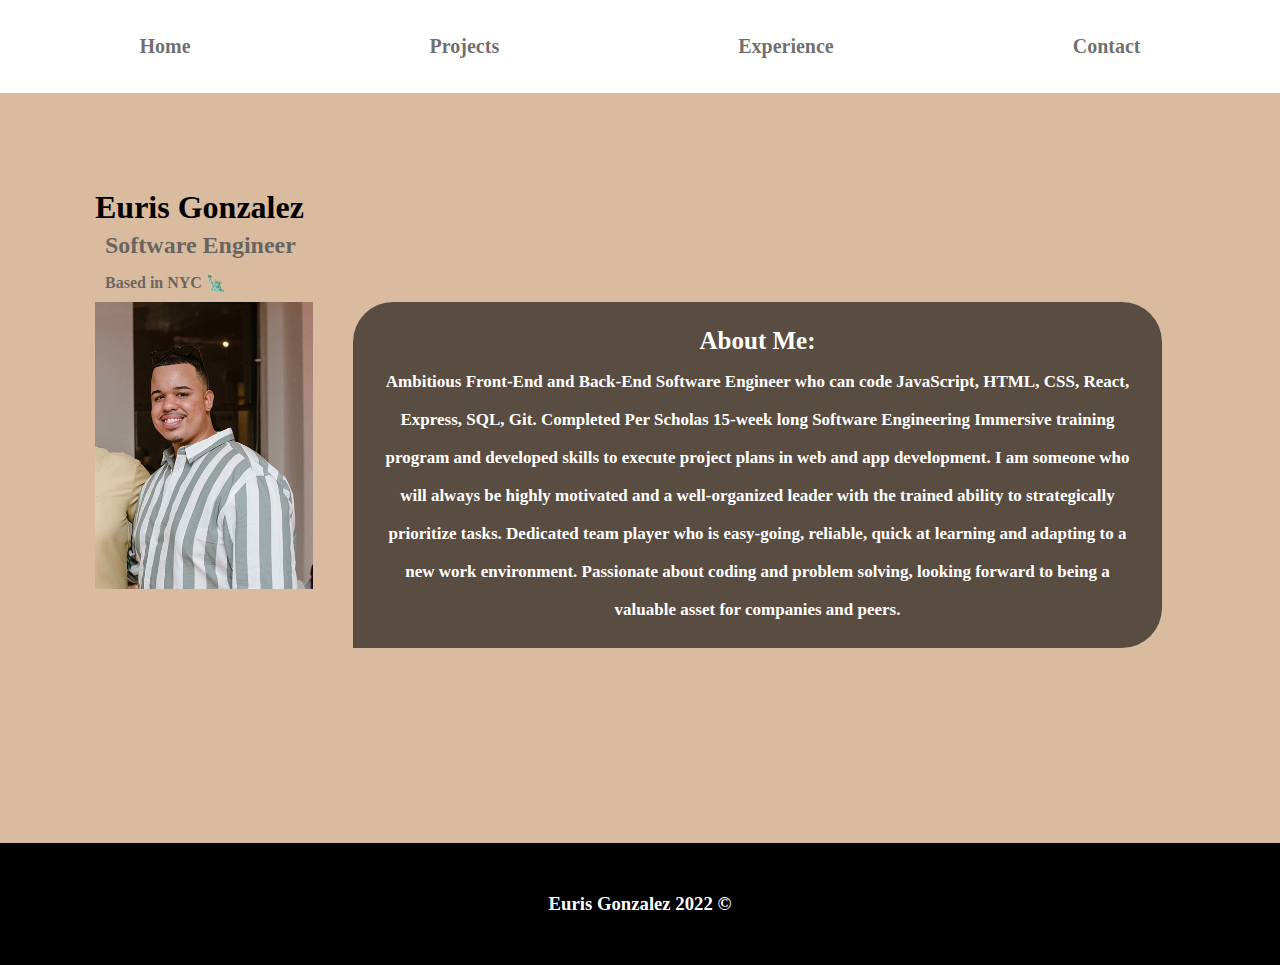
<file: index.html>
<!DOCTYPE html>

<html>
    <head>
        <meta charset="utf-8">
        <meta http-equiv="X-UA-Compatible" content="IE=edge">
        <title>Euris' Portfolio</title>
        <meta name="description" content="">
        <meta name="viewport" content="width=device-width, initial-scale=1">
        <link rel="stylesheet" href="/css/style.css">
    </head>
    <body>

            <!-- a navbar with home, projects, experience and contact button  -->
            <div class="navContainer">
                <div class="home">
                    <a href="/index.html">Home</a>
                </div>
    
                <div class="projects">
                    <a href="/pages/projects.html">Projects</a>
                </div>
    
                <div class="experience">
                    <a href="/pages/experience.html">Experience</a>
                </div>
    
                <div class="contact">
                    <a href="/pages/contact.html">Contact</a>
                </div>
            </div>
            


            <!-- Header with my name and role and photo of me -->

            <div class="profileContainer">
                <div class="insideProfile">
                        <h1>Euris Gonzalez </h1>
                        <h2 class="role">Software Engineer</h2>
                        <h4 class="nyc">Based in NYC 🗽</h4>
                        <!-- <div class="bio"> -->
                        <img src="/img/me.jpg" class="picMe">
                    <div class="bio">
                        <p><span>About Me:</span><br>Ambitious Front-End and Back-End Software Engineer who can code JavaScript, HTML, CSS, React, Express, SQL, Git. 
                            Completed Per Scholas 15-week long Software Engineering Immersive training program and developed skills to execute project plans in web and app development. 
                            I am someone who will always be highly motivated and a well-organized leader with the trained ability to strategically prioritize tasks. 
                            Dedicated team player who is easy-going, reliable, quick at learning and adapting to a new work environment. 
                            Passionate about coding and problem solving, looking forward to being a valuable asset for companies and peers. </p>
                         </div>
                </div>

            </div>

            <!-- Info about needing a web developer  -->



            <!-- a little bit about myself  -->



            <!-- social media container  -->




        <!-- footer with my name  -->
            <div class="footer">
                <h3>Euris Gonzalez 2022 ©</h3>
            </div>

        
        <script src="./js/index.js" async defer></script>
    </body>
</html>
</file>
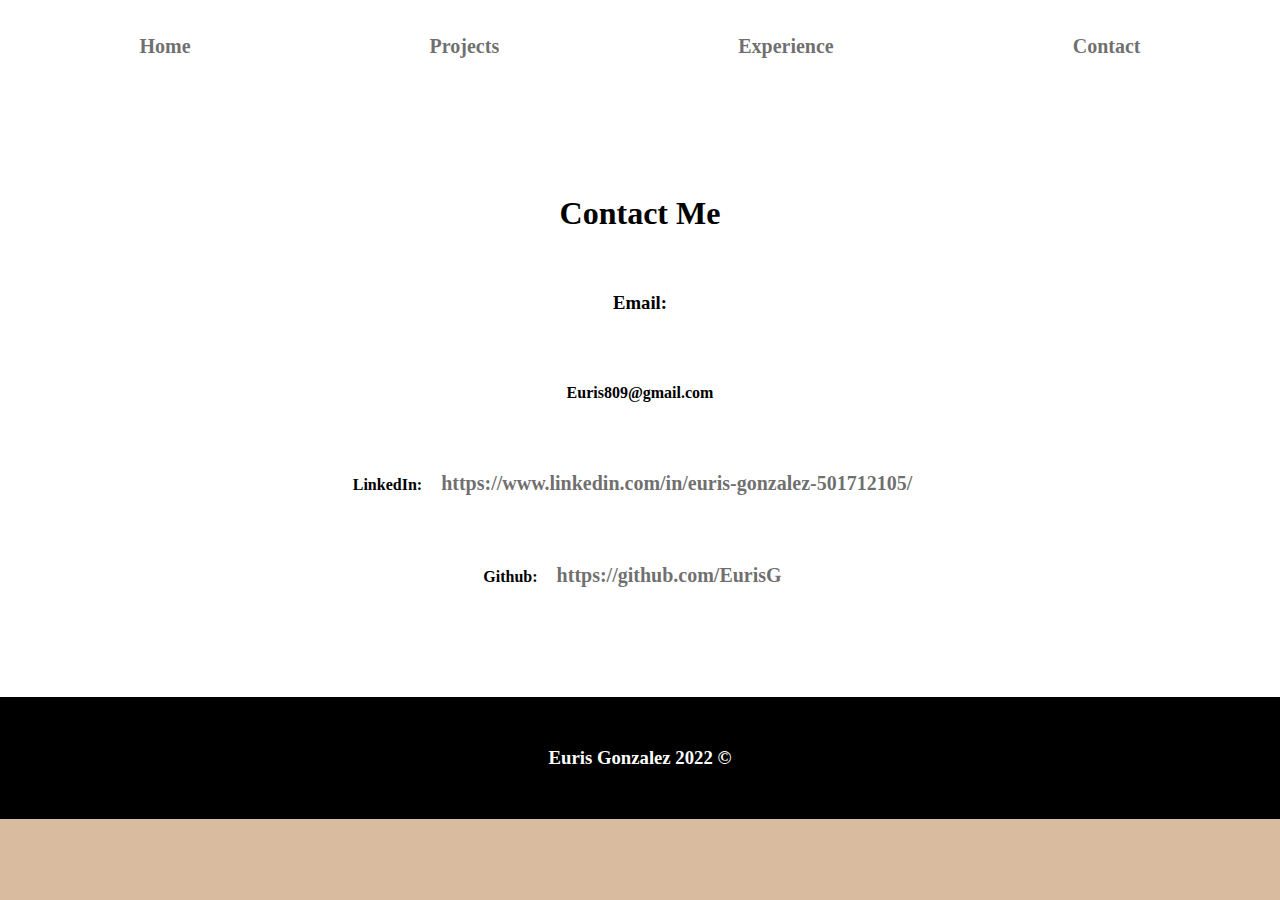
<file: pages/contact.html>
<!DOCTYPE html>

<html>
    <head>
        <meta charset="utf-8">
        <meta http-equiv="X-UA-Compatible" content="IE=edge">
        <title>Euris' Portfolio</title>
        <meta name="description" content="">
        <meta name="viewport" content="width=device-width, initial-scale=1">
        <link rel="stylesheet" href="/css/contact.css">
    </head>
    <body>
       
        <!-- a navbar with home, projects, experience and contact button  -->
        <div class="navContainer">
            <div class="home">
                <a href="/index.html">Home</a>
            </div>

            <div class="projects">
                <a href="/pages/projects.html">Projects</a>
            </div>

            <div class="experience">
                <a href="/pages/experience.html">Experience</a>
            </div>

            <div class="contact">
                <a href="/pages/contact.html">Contact</a>
            </div>
        </div>
        

         <!-- header big h1 "contact" -->

         <div class="contactMe">
             <h1>Contact Me</h1>
             
             <h3>Email: <h4>Euris809@gmail.com</h4></h3>
             <h4>LinkedIn: <a href="https://www.linkedin.com/in/euris-gonzalez-501712105/" target="_blank">https://www.linkedin.com/in/euris-gonzalez-501712105/</a></h4>
             <h4>Github: <a href="https://github.com/EurisG" target="_blank">https://github.com/EurisG</a></h4>

         </div>


         <!-- contact container displaying my contact information -->



        <!-- footer with my name  -->
        <div class="footer">
            <h3>Euris Gonzalez 2022 ©</h3>
        </div>
        
        <script src="" async defer></script>
    </body>
</html>
</file>
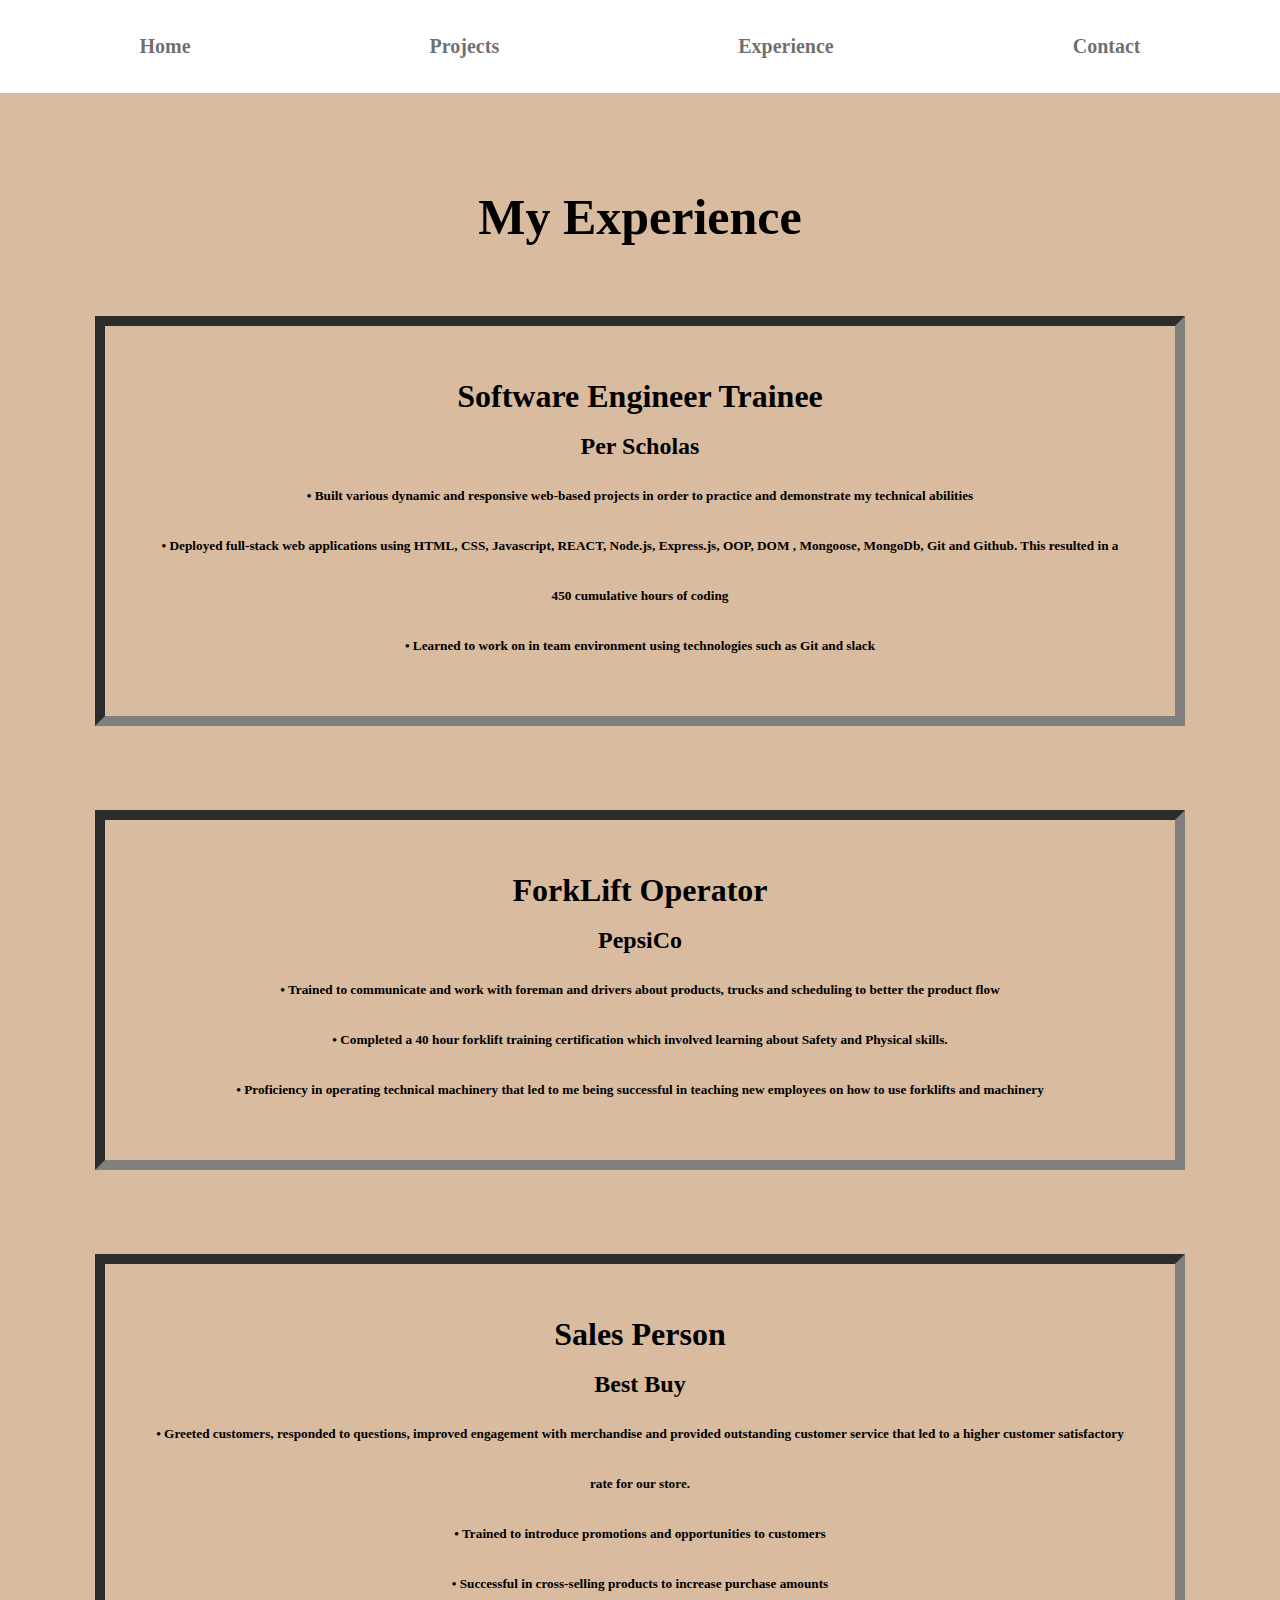
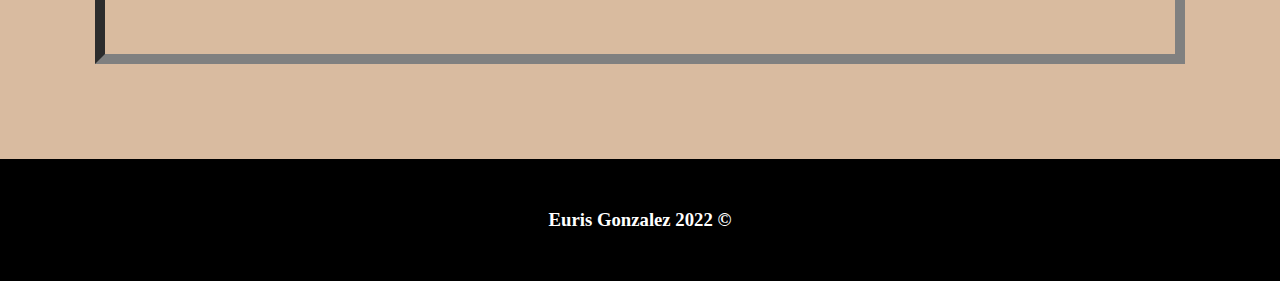
<file: pages/experience.html>
<!DOCTYPE html>

<html>
    <head>
        <meta charset="utf-8">
        <meta http-equiv="X-UA-Compatible" content="IE=edge">
        <title>Euris' Portfolio</title>
        <meta name="description" content="">
        <meta name="viewport" content="width=device-width, initial-scale=1">
        <link rel="stylesheet" href="/css/experience.css">
    </head>
    <body>
      
        <!-- a navbar with home, projects, experience and contact button  -->
        <div class="navContainer">
            <div class="home">
                <a href="/index.html">Home</a>
            </div>

            <div class="projects">
                <a href="/pages/projects.html">Projects</a>
            </div>

            <div class="experience">
                <a href="/pages/experience.html">Experience</a>
            </div>

            <div class="contact">
                <a href="/pages/contact.html">Contact</a>
            </div>
        </div>
        

         <!-- header big h1 "experience" -->
        <div class="resume">
        <h1 class="title">My Experience</h1>

            <div class="work1">
                <h1>Software Engineer Trainee</h1>
                <h2>Per Scholas</h2>
                <h5>
                    • Built various dynamic and responsive web-based projects in order to practice and demonstrate my technical abilities <br>
                    • Deployed full-stack web applications using HTML, CSS, Javascript, REACT, Node.js, Express.js,
                        OOP, DOM , Mongoose, MongoDb, Git and Github. This resulted in a 450 cumulative hours of coding <br>
                    • Learned to work on in team environment using technologies such as Git and slack
                </h5>
            </div>

            <br>
            <br>
            <br>
            
            <div class="work2">
                <h1>ForkLift Operator</h1>
                <h2>PepsiCo</h2>
                <h5>
                    • Trained to communicate and work with foreman and drivers about products, trucks and scheduling to better the product flow <br>
                    • Completed a 40 hour forklift training certification which involved learning about Safety and Physical skills.<br>
                    • Proficiency in operating technical machinery that led to me being successful in teaching new employees on how to use forklifts and machinery
                </h5>
            </div>

            <br>
            <br>
            <br>

            <div class="work3">
                <h1>Sales Person</h1>
                <h2>Best Buy</h2>
                <h5>
                    • Greeted customers, responded to questions, improved engagement with merchandise and provided outstanding
                        customer service that led to a higher customer satisfactory rate for our store.<br>
                    • Trained to introduce promotions and opportunities to customers<br>
                    • Successful in cross-selling products to increase purchase amounts
                </h5>
            </div>
        </div>
         <!-- container with experience work/ and education -->



        <!-- footer with my name  -->
        <div class="footer">
            <h3>Euris Gonzalez 2022 ©</h3>
        </div>
        
        <script src="" async defer></script>
    </body>
</html>
</file>
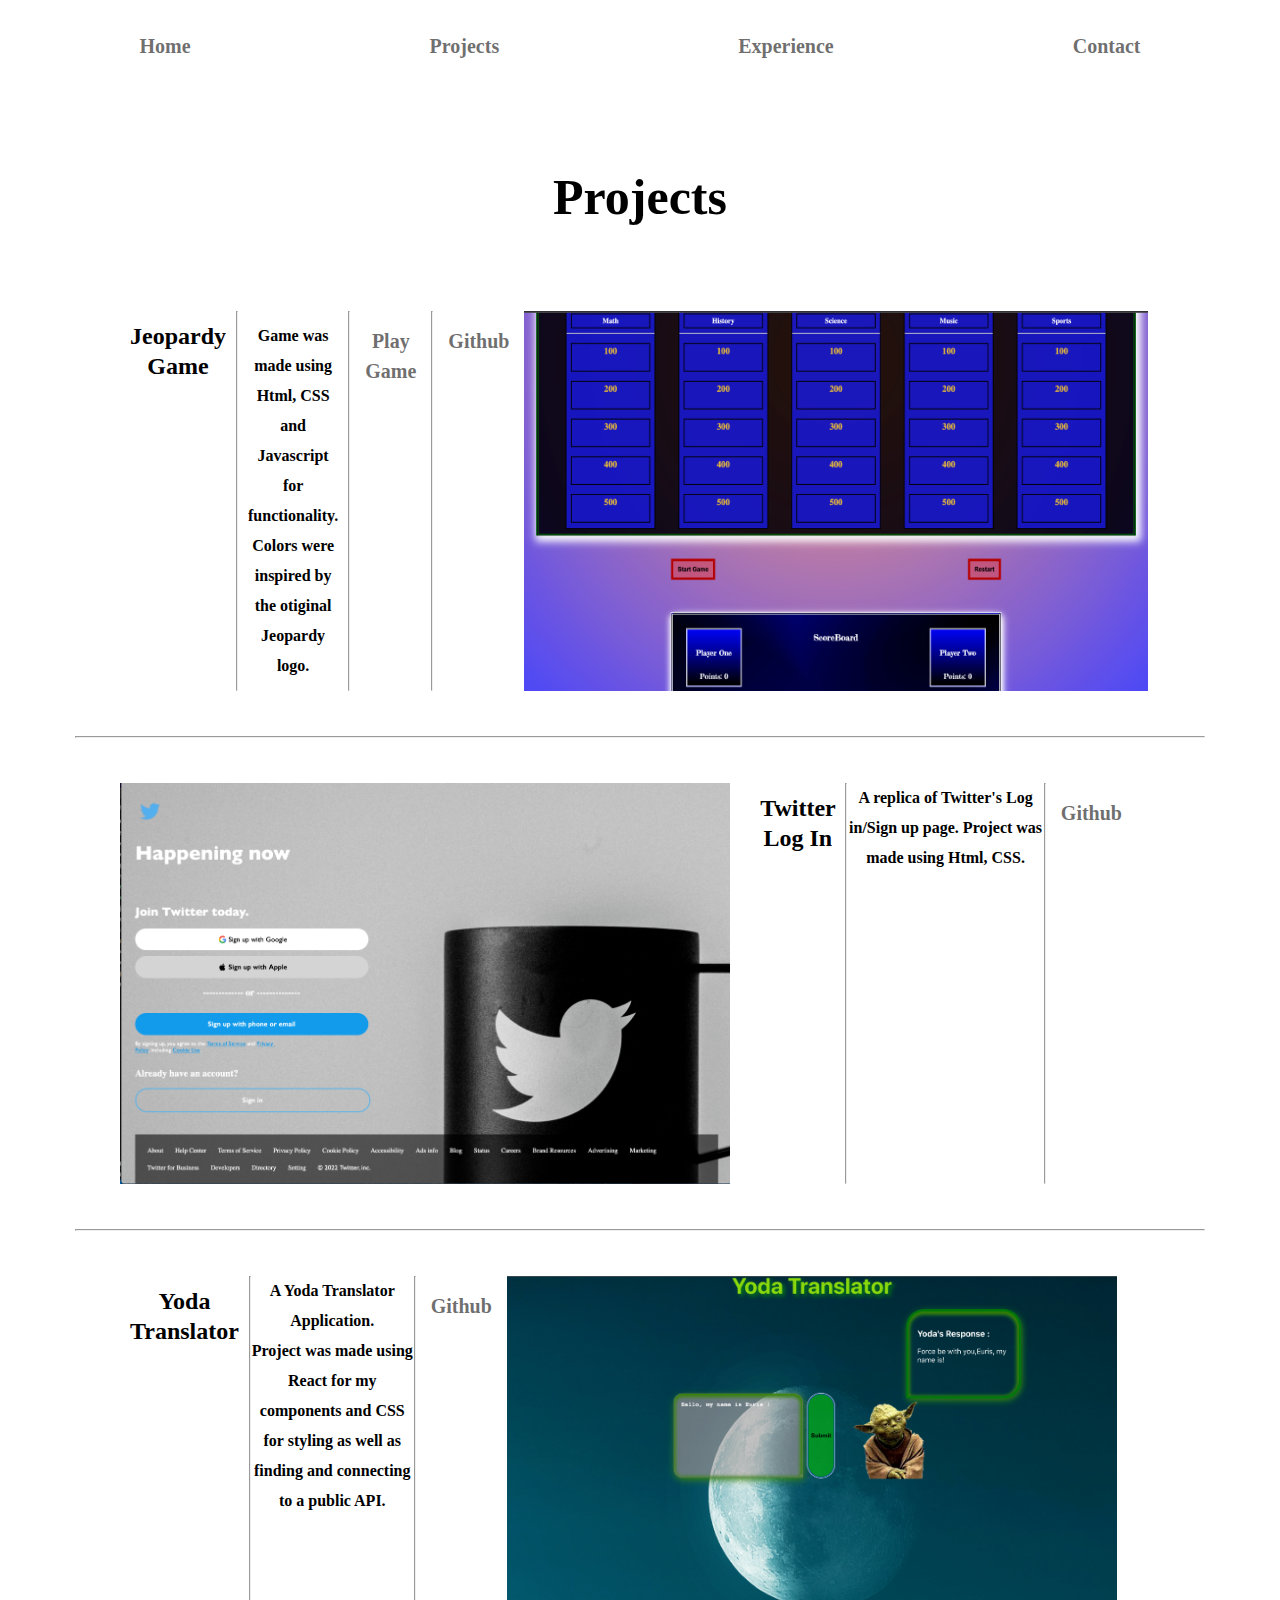
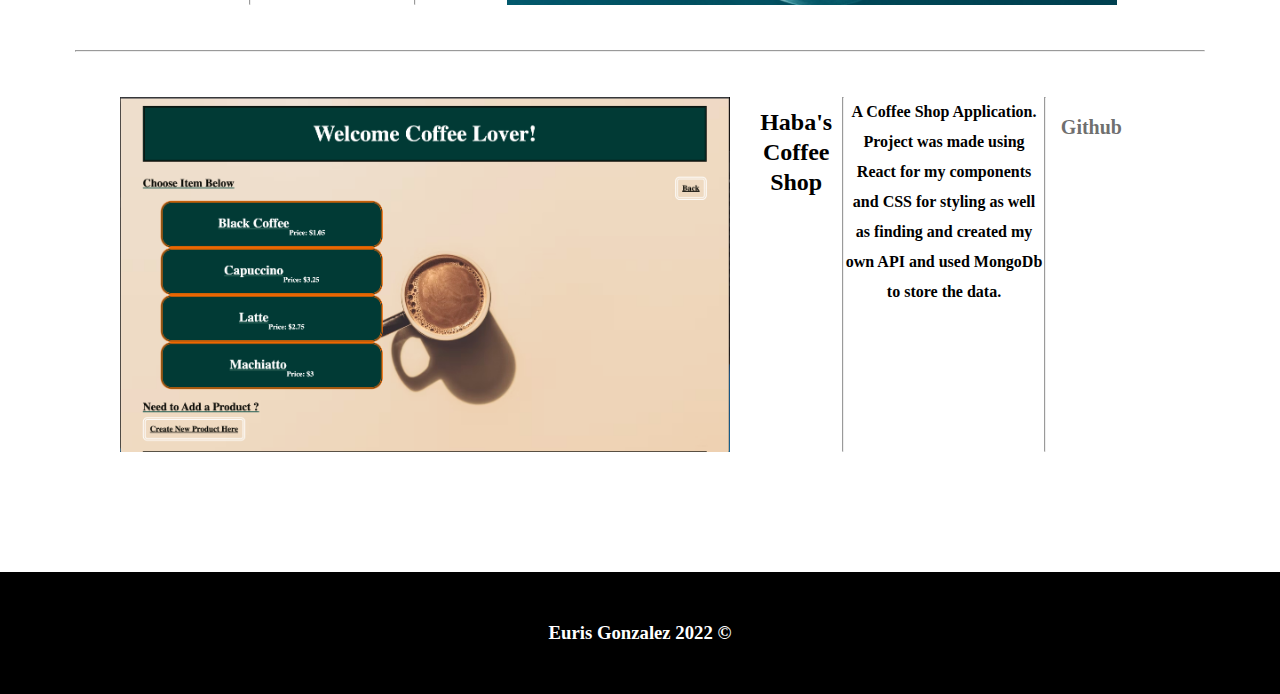
<file: pages/projects.html>
<!DOCTYPE html>

<html>
    <head>
        <meta charset="utf-8">
        <meta http-equiv="X-UA-Compatible" content="IE=edge">
        <title>Euris' Portfolio</title>
        <meta name="description" content="">
        <meta name="viewport" content="width=device-width, initial-scale=1">
        <link rel="stylesheet" href="/css/project.css">
    </head>
    <body>

         <!-- a navbar with home, projects, experience and contact button  -->
         <div class="navContainer">
            <div class="home">
                <a href="/index.html">Home</a>
            </div>

            <div class="projects">
                <a href="/pages/projects.html">Projects</a>
            </div>

            <div class="experience">
                <a href="/pages/experience.html">Experience</a>
            </div>

            <div class="contact">
                <a href="/pages/contact.html">Contact</a>
            </div>
        </div>
        

        

         <!-- header big h1 "project" -->
        <div class="project">
            <h1 class="title">Projects</h1>

             <!-- project container displaying projects with link to github -->

             <!-- Project 1 -->
             <div class="projectOne">
                 <!-- <img src="/img/jeopardy.jpg" class="jeopardyImg"> -->
                 <br>
                 <h2>Jeopardy Game</h2>
                 <hr>
                 <h4>Game was made using Html, CSS and Javascript for functionality.<br> Colors were inspired by the otiginal Jeopardy logo. </h4>
                 <hr>
                 <a href="https://eurisg.github.io/Jeopardy-Game/" target="_blank">Play Game</a>
                 <hr>
                 <a href="https://github.com/EurisG/Jeopardy-Game" target="_blank">Github</a>
                 <img src="/img/jeopardy.jpg" class="jeopardyImg">
             </div>
                <hr>
             <!-- Project 2 -->
             <div class="projectTwo">
                 <img src="/img/twitter.jpg" class="twitterImg">
                 <br>
                 <h2>Twitter Log In</h2>
                 <hr>
                 <h4>A replica of Twitter's Log in/Sign up page. Project was made using Html, CSS. </h4>
                 <hr>
                 <a href="https://github.com/EurisG/Twitter_Mock_Up" target="_blank">Github</a>
             </div>
                <hr>
              <!-- Project 3 -->
              <div class="projectThree">
               
                <br>
                <h2>Yoda Translator</h2>
                <hr>
                <h4>A Yoda Translator Application.<br> Project was made using React for my components and CSS for styling as well as finding and connecting to a public API. </h4>
                <hr>
                <a href="https://github.com/EurisG/yodish" target="_blank">Github</a>
                <img src="/img/yodish.jpg" class="spaceImg">
            </div>
            <hr>
             <!-- Project 4 -->
             <div class="projectFour">
                <img src="/img/coffee.png" class="spaceImg">
                <br>
                <h2>Haba's Coffee Shop</h2>
                <hr>
                <h4>A Coffee Shop Application.<br> Project was made using React for my components and CSS for styling as well as finding and created my own API and used MongoDb to store the data. </h4>
                <hr>
                <a href="https://github.com/EurisG/Haba-Coffee-Shop" target="_blank">Github</a>
                
            </div>
            
        </div>



        <!-- footer with my name  -->
         
        <div class="footer">
            <h3>Euris Gonzalez 2022 ©</h3>
        </div>

        <script src="" async defer></script>
    </body>
</html>
</file>
<file: css/style.css>
* {
    margin: 0;
    padding: 0px;
    font-family: 'Libre Baskerville', serif;
} 

/* DESKTOP  */
@media (max-width: 2150px){

body{
   background-color: #D9BBA0;
}

/* Nav Container */
.navContainer {
    
    padding: 12px;
    display: flex;
    justify-content: space-around;
    transition-duration: 1s;
}
.navContainer:hover {
    padding: 20px;
    background-color: white;
    display: flex;
    justify-content: space-around;
}
.home,
.projects,
.experience,
.contact, a{
    margin: 15px;
    font-weight: bold;
    font-size: 20px;
    color: rgba(86, 85, 85, 0.845);
    transition: .2s ease-in;
    text-decoration: none;
}

.home:hover,
.projects:hover,
.experience:hover,
.contact:hover, a:hover {
    margin: 15px;
    font-weight: bold;
    font-size: 22px;
    color:black;
    cursor:pointer;
    /* text-decoration: underline; */
    /* transition: .2s ease-in; */
   
}

/* Bio Container */
.profileContainer{
     background-image: url("https://images.unsplash.com/photo-1547452912-6972ef22a5ac?ixlib=rb-1.2.1&ixid=MnwxMjA3fDB8MHxwaG90by1wYWdlfHx8fGVufDB8fHx8&auto=format&fit=crop&w=1770&q=80");
     padding: 75px;
     height: 600px;
   
} 

.insideProfile{
    padding: 20px;
    line-height: 38px;
}

.role , .nyc{
    color: rgba(86, 85, 85, 0.845);
    margin-left: 10px;
}


.insideProfile img{
    width: 20%;
    height: 30%;
    margin-right: 40px;
    float: left;
   /* border-radius: 100px; */
}

/* About me */
span{
    font-size: 25px;
}
.bio{
   display: flex;
   align-items: center;
   position:auto;
   left:350px;
    padding: 23px;
    width: 70%;
    height: 300px;
    font-weight: 700;
    text-align: center;
    font-size: 17px;
    background-color: rgba(0, 0, 0, 0.587);
    color: white;
    border-radius: 40px 40px 40px 0px;
}


/* Footer Container */
.footer{
    background-color: rgb(0, 0, 0);
    color: white;
    text-align: center;
    padding: 50px;
 }
};


/* MID  */

@media (max-width: 900px){
    body{
        background-color: #D9BBA0;
     }
     
     /* Nav Container */
     .navContainer {
         
         padding: 12px;
         display: flex;
         justify-content: space-around;
         transition-duration: 1s;
     }
     .navContainer:hover {
         padding: 20px;
         background-color: white;
         display: flex;
         justify-content: space-around;
     }
     .home,
     .projects,
     .experience,
     .contact, a{
         margin: 15px;
         font-weight: bold;
         font-size: 20px;
         color: rgba(86, 85, 85, 0.845);
         transition: .2s ease-in;
         text-decoration: none;
     }
     
     .home:hover,
     .projects:hover,
     .experience:hover,
     .contact:hover, a:hover {
         margin: 15px;
         font-weight: bold;
         font-size: 22px;
         color:black;
         cursor:pointer;
         text-decoration: underline;
         /* transition: .2s ease-in; */
        
     }
     
     /* Bio Container */
     .profileContainer{
          background-image: url("https://images.unsplash.com/photo-1547452912-6972ef22a5ac?ixlib=rb-1.2.1&ixid=MnwxMjA3fDB8MHxwaG90by1wYWdlfHx8fGVufDB8fHx8&auto=format&fit=crop&w=1770&q=80");
          padding: 15px;
          height: 600px;
        
     } 
     
     .insideProfile{
         padding: 20px;
         line-height: 38px;
     }
     
     .role , .nyc{
         color: rgba(86, 85, 85, 0.845);
         margin-left: 10px;
     }
     
     
     .insideProfile img{
         width: 20%;
         height: 30%;
         margin-right: 40px;
         float: left;
        /* border-radius: 100px; */
     }
     
     /* About me */
     span{
         font-size: 25px;
     }
     .bio{
        /* display: flex; */
        align-items: center;
        position:auto;
        left:350px;
         padding: 23px;
         width: 70%;
         height: 300px;
         font-weight: 700;
         text-align: center;
         font-size: 17px;
         background-color: rgba(0, 0, 0, 0.587);
         color: white;
         border-radius: 40px 40px 40px 0px;
     }
     
     
     /* Footer Container */
     .footer{
         background-color: rgb(0, 0, 0);
         color: white;
         text-align: center;
         padding: 50px;
      }
     
}


/* MOBILE  */
@media (max-width: 660px){
   
body{
    /* width:500px; */
    background-color: #D9BBA0;
 }
 
 /* Nav Container */
 .navContainer {
     
     /* padding: 12px; */
     display: flex; 
     text-align: center;
     /* width: 100%; */
     justify-content: space-around;
  
     /* transition-duration: 1s; */
 }
 .navContainer:hover {
     padding: 20px; 
      background-color: white;
      display: flex;
     justify-content: space-around; 
 }
 .home,
 .projects,
 .experience,
 .contact, a{
     margin: 15px;
     font-weight: bold;
     font-size: 15px;
     color: rgba(86, 85, 85, 0.845);
     /* transition: .2s ease-in; */
     text-decoration: none;
 }
 
 .home:hover,
 .projects:hover,
 .experience:hover,
 .contact:hover, a:hover {
     margin: 15px;
     font-weight: bold;
     font-size: 17px;
     color:black;
     cursor:pointer;
     text-decoration: underline;
      transition: .2s ease-in;  
     
 }
 
 /* Bio Container */
 .profileContainer{
      /* background-image: url("https://images.unsplash.com/photo-1547452912-6972ef22a5ac?ixlib=rb-1.2.1&ixid=MnwxMjA3fDB8MHxwaG90by1wYWdlfHx8fGVufDB8fHx8&auto=format&fit=crop&w=1770&q=80"); */
      padding: 15px;
      height: 1000px;
      /* width: 100%; */
      align-items: center;
      background-color: white;
 } 
 
 .insideProfile{
     padding: 20px;
     line-height: 38px;
     text-align: center;
 }
 
 .role , .nyc , img{
     color: rgba(86, 85, 85, 0.845);
     margin-left: 10px;
   
     
 }
 
 
 .insideProfile img{
     width: 35%;
     height: 45%;
     margin-right: 40px;
      position: relative;
     left: 135px;
    /* border-radius: 100px; */
 }
 
 /* About me */
 span{
     font-size: 25px;
 }
 .bio{

    align-items: center;
     position: relative; 
    top:30px; 
    left: 20px; 
     padding: 55px;
     width: 70%;
     height: 500px;
     font-weight: 700;
     text-align: center;
     font-size: 10px;
     background-color: rgba(0, 0, 0, 0.587);
     color: rgb(255, 255, 255);
     border-radius: 40px 40px 40px 0px;
 }
 
 
 /* Footer Container */
 .footer{
     background-color: rgb(0, 0, 0);
     color: white;
     text-align: center;
     padding: 50px;
     /* width: 100%; */
  }
}
</file>
<file: css/contact.css>
*{
    margin: 0;
    padding: 0;
    font-family: 'Libre Baskerville', serif;
}
body{
   background-color: #D9BBA0;
}


/* Nav Container */
.navContainer {
    padding: 12px;
    display: flex;
    justify-content: space-around;
    transition-duration: 1s;
}
.navContainer:hover {
    padding: 20px;
    background-color: white;
    display: flex;
    justify-content: space-around;
}
.home,
.projects,
.experience,
.contact, a{
    margin: 15px;
    font-weight: bold;
    font-size: 20px;
    color: rgba(86, 85, 85, 0.845);
    transition: .2s ease-in;
    text-decoration: none;
}

.home:hover,
.projects:hover,
.experience:hover,
.contact:hover, a:hover {
    margin: 15px;
    font-weight: bold;
    font-size: 22px;
    color:black;
    cursor:pointer;
    /* text-decoration: underline; */
   
}

.contactMe{
    background-color: white;
    padding: 75px;
    text-align: center;
    line-height: 90px;
    /* border: solid 15px #D9BBA0; */
   
}

/* Footer Container */
.footer{
    background-color: rgb(0, 0, 0);
    color: white;
    text-align: center;
    padding: 50px;
}
</file>
<file: css/experience.css>
*{
    margin: 0;
    padding: 0;
    font-family: 'Libre Baskerville', serif;
}

body{
   background-color: #D9BBA0;
}


/* Nav Container */
.navContainer {
    padding: 12px;
    display: flex;
    justify-content: space-around;
    transition-duration: 1s;
}
.navContainer:hover {
    padding: 20px;
    background-color: white;
    display: flex;
    justify-content: space-around;
}
.home,
.projects,
.experience,
.contact, a{
    margin: 15px;
    font-weight: bold;
    font-size: 20px;
    color: rgba(86, 85, 85, 0.845);
    transition: .2s ease-in;
    text-decoration: none;
}

.home:hover,
.projects:hover,
.experience:hover,
.contact:hover, a:hover {
    margin: 15px;
    font-weight: bold;
    font-size: 22px;
    color:black;
    cursor:pointer;
    /* text-decoration: underline; */
   
}

.resume {
    background-image: url("https://images.unsplash.com/photo-1506494491502-7563f654329e?ixlib=rb-1.2.1&ixid=MnwxMjA3fDB8MHxwaG90by1wYWdlfHx8fGVufDB8fHx8&auto=format&fit=crop&w=1770&q=80");
    padding: 95px;
    text-align: center;
    
}
.title{
    font-size: 50px;
    margin-bottom: 70px;
}

.work1 {
    border: inset 10px grey;
    padding: 45px;
    line-height: 50px;
    margin-top: 30px;
    background-color: #d9bba06d;
}

.work2 {
    border: inset 10px grey;
    background-color: #d9bba06d;
    padding: 45px;
    line-height: 50px;
    margin-top: 30px;
}

.work3 {
    border: inset 10px grey;
    padding: 45px;
    line-height: 50px;
    margin-top: 30px;
    background-color: #d9bba06d;
}
/* Footer Container */
.footer{
    background-color: rgb(0, 0, 0);
    color: white;
    text-align: center;
    padding: 50px;
}
</file>
<file: css/project.css>
*{
    margin: 0;
    padding: 0;
    font-family: 'Libre Baskerville', serif;
}
body{
   background-color: #D9BBA0;
}


/* Nav Container */
.navContainer {
    padding: 12px;
    display: flex;
    justify-content: space-around;
    transition-duration: 1s;
}
.navContainer:hover {
    padding: 20px;
    background-color: white;
    display: flex;
    justify-content: space-around;
}
.home,
.projects,
.experience,
.contact, a{
    margin: 15px;
    font-weight: bold;
    font-size: 20px;
    color: rgba(86, 85, 85, 0.845);
    transition: .2s ease-in;
    text-decoration: none;
}

.home:hover,
.projects:hover,
.experience:hover,
.contact:hover, a:hover {
    margin: 15px;
    font-weight: bold;
    font-size: 22px;
    color:black;
    cursor:pointer;
    /* text-decoration: underline; */
   
}

/* Project Container */
.project {
    /* border: solid 2px black; */
    background-color: white;
    padding: 75px;
    text-align: center;
}

.title{
    font-size: 50px;
    margin-bottom: 70px;
}

/* Project One */
.projectOne{
   display: flex;
   justify-content: space-between;
    /* border: double 4px black; */
    /* border-width: auto ; */
    margin: 30px;
    padding: 15px;
    width: auto 100%;
    height: 80%;
    text-align: center;
    line-height: 30px;
}
.jeopardyImg{
    width: 60%;
    width: 60%;
    margin-right: 20px;
}

.projectOne h4, h2 {
  padding: 10px;
}

.projectOne a:hover {
    text-decoration: underline;
}

/* Project Two */
.projectTwo{
    display: flex;
    justify-content: space-between;
     margin: 30px;
     padding: 15px;
     width: 90%;
     height: 80%;
     text-align: center;
     line-height: 30px;
   
 }

 .twitterImg{
    width: 60%;
    width: 60%;
    margin-right: 20px;
}

.projectTwo a:hover {
    text-decoration: underline;
}

/* Project Three */
.projectThree{
    display: flex;
    justify-content: space-between;
     margin: 30px;
     padding: 15px;
     width: 90%;
     height: 80%;
     text-align: center;
     line-height: 30px;
   
 }

 .spaceImg{
    width: 60%;
    width: 60%;
    margin-right: 20px;
}

.projectThree a:hover {
    text-decoration: underline;
}

/* Project Four */
.projectFour{
    display: flex;
    justify-content: space-between;
     margin: 30px;
     padding: 15px;
     width: 90%;
     height: 80%;
     text-align: center;
     line-height: 30px;
   
 }

 .coffeeImg{
    width: 60%;
    width: 60%;
    margin-right: 20px;
}

.projectFour a:hover {
    text-decoration: underline;
}

/* Footer Container */
.footer{
    background-color: rgb(0, 0, 0);
    color: white;
    text-align: center;
    padding: 50px;
}
</file>
